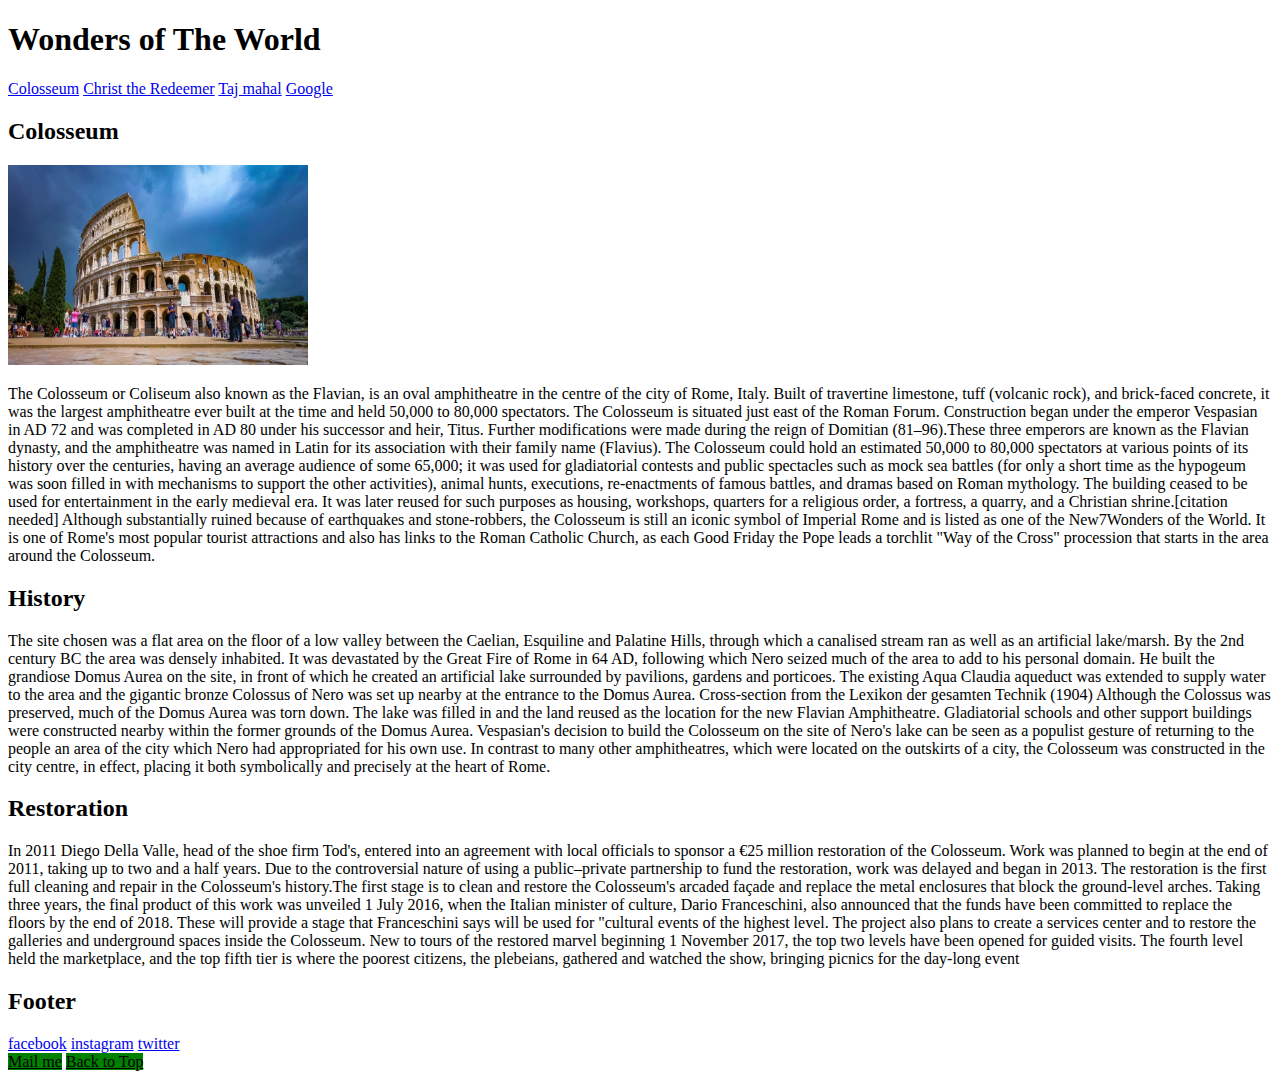
<file: block-BHaaak/index.html>
<!DOCTYPE html>
<html lang="en">
  <head>
    <meta charset="UTF-8"/>
    <title> Wonders</title>
    <link rel="stylesheet" href="assets/stylesheet/style.css"/>
  </head>
  <body>
        <header>
            <h1>Wonders of The World</h1>
            <nav>
            <a href="index.html">Colosseum</a>
            <a href="rio.html">Christ the Redeemer</a>
            <a href="taj.html">Taj mahal</a>
            <a href="https://www.google.co.in/" target="_blank">Google</a>
            
            </nav>
        </header>
        <main>
          <section id="top">
            <article>
            <h2> Colosseum </h2>
            <img src="assets/image/colosum.jpg" alt="loading error" width="300px" height="200px">
            <p> The Colosseum or Coliseum  also known as the Flavian, is an oval amphitheatre in the centre of the city of Rome, Italy. Built of travertine limestone, tuff (volcanic rock), and brick-faced concrete,
                  it was the largest amphitheatre ever built at the time and held 50,000 to 80,000 spectators. The Colosseum is situated just east of the Roman Forum. Construction began under the emperor 
                  Vespasian in AD 72 and was completed in AD 80 under his successor and heir, Titus. Further modifications were made during the reign of Domitian (81–96).These three emperors are known as 
                  the Flavian dynasty, and the amphitheatre was named in Latin for its association with their family name (Flavius).

                The Colosseum could hold an estimated 50,000 to 80,000 spectators at various points of its history over the centuries, having an average audience of some 65,000; it was used for gladiatorial 
                contests and public spectacles such as mock sea battles (for only a short time as the hypogeum was soon filled in with mechanisms to support the other activities), animal hunts, executions, 
                re-enactments of famous battles, and dramas based on Roman mythology. The building ceased to be used for entertainment in the early medieval era. It was later reused for such purposes as 
                housing, workshops, quarters for a religious order, a fortress, a quarry, and a Christian shrine.[citation needed]
                
                Although substantially ruined because of earthquakes and stone-robbers, the Colosseum is still an iconic symbol of Imperial Rome and is listed as one of the New7Wonders of the World.
                It is one of Rome's most popular tourist attractions and also has links to the Roman Catholic Church, as each Good Friday the Pope leads a torchlit "Way of the Cross" procession 
                that starts in the area around the Colosseum.</p>
            </article>
            <article>
            <h2>History</h2>
            <p> The site chosen was a flat area on the floor of a low valley between the Caelian, Esquiline and Palatine Hills, through which a canalised stream ran as well as an artificial 
                    lake/marsh. By the 2nd century BC the area was densely inhabited. It was devastated by the Great Fire of Rome in 64 AD, following which Nero seized much of the area to 
                    add to his personal domain. He built the grandiose Domus Aurea on the site, in front of which he created an artificial lake surrounded by pavilions, gardens and porticoes. 
                    The existing Aqua Claudia aqueduct was extended to supply water to the area and the gigantic bronze Colossus of Nero was set up nearby at the entrance to the Domus Aurea.
                    Cross-section from the Lexikon der gesamten Technik (1904)
                    Although the Colossus was preserved, much of the Domus Aurea was torn down. The lake was filled in and the land reused as the location for the new Flavian Amphitheatre. 
                    Gladiatorial schools and other support buildings were constructed nearby within the former grounds of the Domus Aurea. Vespasian's decision to build 
                    the Colosseum on the site of Nero's lake can be seen as a populist gesture of returning to the people an area of the city which Nero had 
                    appropriated for his own use. In contrast to many other amphitheatres, which were located on the outskirts of a city, 
                    the Colosseum was constructed in the city centre, in effect, placing it both symbolically and precisely at the heart of Rome.</p>
            </article>
            <article>      
            <h2>Restoration</h2>
            <p>In 2011 Diego Della Valle, head of the shoe firm Tod's, entered into an agreement with local officials to sponsor a €25 million restoration of the Colosseum. 
                    Work was planned to begin at the end of 2011, taking up to two and a half years. Due to the controversial nature of using a public–private partnership to fund the restoration,
                    work was delayed and began in 2013. The restoration is the first full cleaning and repair in the Colosseum's history.The first stage is to clean and restore the 
                    Colosseum's arcaded façade and replace the metal enclosures that block the ground-level arches. Taking three years, the final product of this work was 
                    unveiled 1 July 2016, when the Italian minister of culture, Dario Franceschini, also announced that the funds have been committed to replace the floors by the end of 2018. 
                    These will provide a stage that Franceschini says will be used for "cultural events of the highest level. The project also plans to create a services center and to restore 
                    the galleries and underground spaces inside the Colosseum. New to tours of the restored marvel beginning 1 November 2017, the top two levels have been opened for guided visits. 
                    The fourth level held the marketplace, and the top fifth tier is where the poorest citizens, the plebeians, gathered and watched the show, bringing picnics for the day-long event</p>
            </article>
          </section>
        </main>
        <footer>
             <h2>Footer</h2>
             <nav>
             <a href="https://www.facebook.com/">facebook</a>
             <a href="https://www.instagram.com/">instagram</a>
             <a href="https://twitter.com/">twitter</a><br>
             <a class="foot"href="mailto:kushwaha@gmail.com">Mail me</a>
             <a  class="foot"href="#top"> Back to Top</a>
             </nav>
        </footer>
    </body> 
</html>
</file>
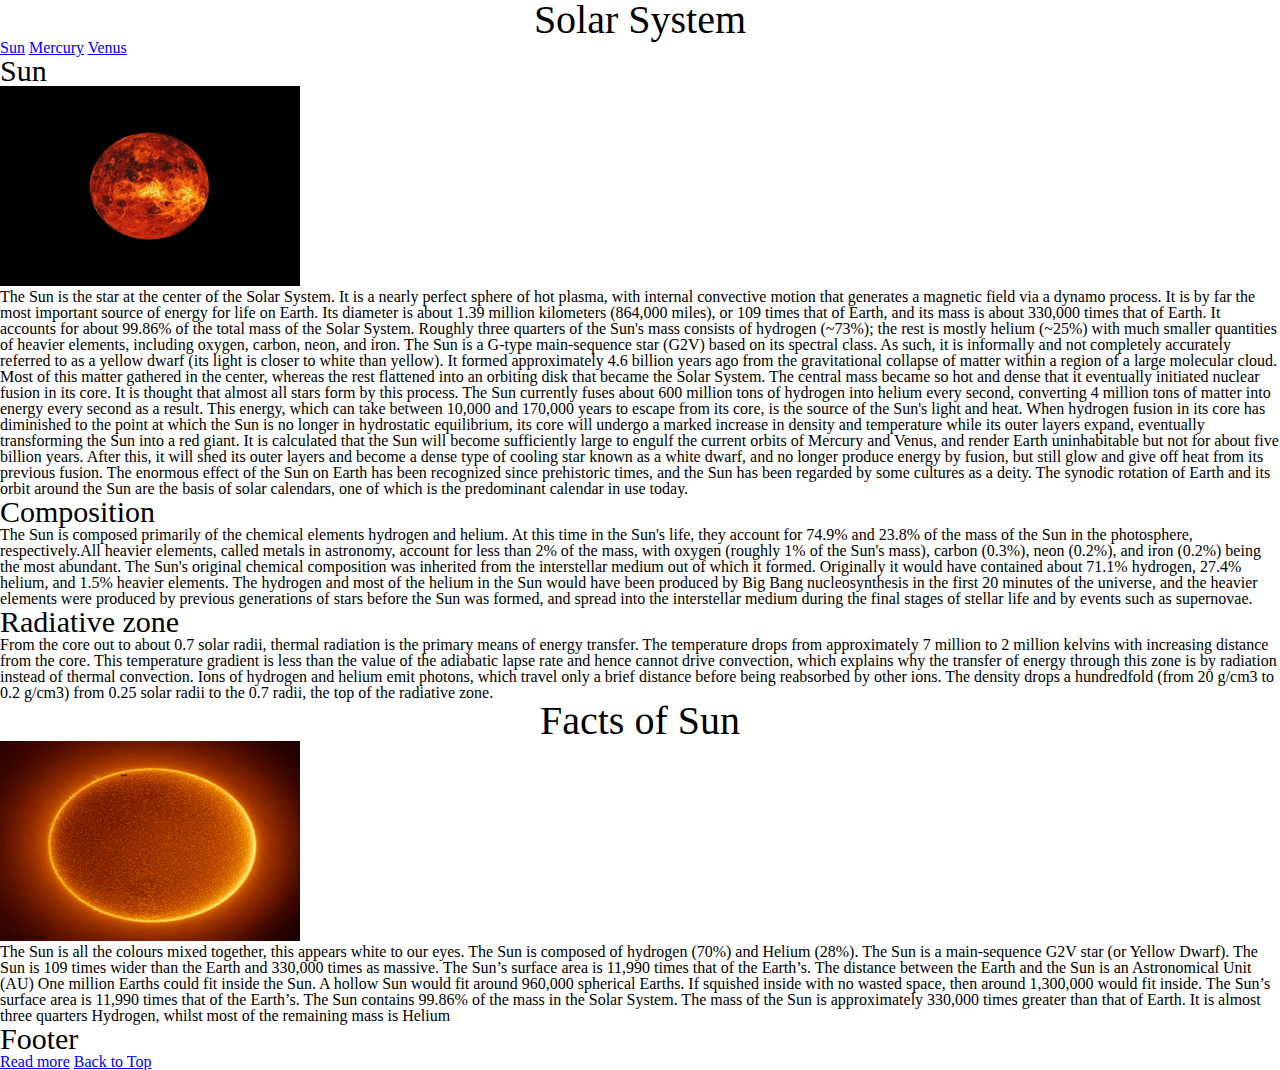
<file: block-BHaaam/index.html>
<!DOCTYPE html>
<html lang="en">
  <head>
    <meta charset="UTF-8"/>
    <title> Assignment 2</title>
    <link rel="stylesheet" href="style.css"/>
  </head>
  <body>
        <header>
            <h1>Solar System</h1>
            <nav>
            <a href="index.html"> Sun</a>
            <a href="mercury.html"> Mercury</a>
            <a href="venus.html"> Venus</a>
            </nav>
        </header>
        <main>
          <section id="top">
            <aticle>
             <h2> Sun </h2>
             <img src="sun.jpg" alt="loading error" width="300px" height="200px">
               <p> The Sun is the star at the center of the Solar System. It is a nearly perfect sphere of hot plasma, with internal convective motion that generates a magnetic field via a dynamo process. 
                   It is by far the most important source of energy for life on Earth. Its diameter is about 1.39 million kilometers (864,000 miles), or 109 times that of Earth, and its mass is about 330,000 times 
                   that of Earth. It accounts for about 99.86% of the total mass of the Solar System. Roughly three quarters of the Sun's mass consists of hydrogen (~73%); the rest is mostly helium (~25%) 
                   with much smaller quantities of heavier elements, including oxygen, carbon, neon, and iron.
                   The Sun is a G-type main-sequence star (G2V) based on its spectral class. As such, it is informally and not completely accurately referred to as a yellow dwarf (its light is closer to white 
                   than yellow). It formed approximately 4.6 billion years ago from the gravitational collapse of matter within a region of a large molecular cloud. Most of this matter gathered in the center, 
                   whereas the rest flattened into an orbiting disk that became the Solar System. The central mass became so hot and dense that it eventually initiated nuclear fusion in its core. It is thought 
                   that almost all stars form by this process.
                   The Sun currently fuses about 600 million tons of hydrogen into helium every second, converting 4 million tons of matter into energy every second as a result. This energy, which can take between 10,000 and 170,000 years 
                   to escape from its core, is the source of the Sun's light and heat. When hydrogen fusion in its core has diminished to the point at which the Sun is no longer in hydrostatic equilibrium, its core will undergo a marked increase in density
                   and temperature while its outer layers expand, eventually transforming the Sun into a red giant. It is calculated that the Sun will become sufficiently large to engulf the current orbits of Mercury and Venus, and render Earth uninhabitable 
                   but not for about five billion years. After this, it will shed its outer layers and become a dense type of cooling star known as a white dwarf, and no longer produce energy by fusion, but still glow and give off heat from its previous fusion.
                   The enormous effect of the Sun on Earth has been recognized since prehistoric times, and the Sun has been regarded by some cultures as a deity. The synodic rotation of Earth and its orbit around the Sun are the basis of solar calendars, 
                   one of which is the predominant calendar in use today.</p>
             <h2>Composition</h2>
               <p> The Sun is composed primarily of the chemical elements hydrogen and helium. At this time in the Sun's life, they account for 74.9% and 23.8% of the mass of the Sun in the photosphere, respectively.All heavier elements, called metals in astronomy, 
                   account for less than 2% of the mass, with oxygen (roughly 1% of the Sun's mass), carbon (0.3%), neon (0.2%), and iron (0.2%) being the most abundant.
                   The Sun's original chemical composition was inherited from the interstellar medium out of which it formed. Originally it would have contained about 71.1% hydrogen, 27.4% helium, and 1.5% heavier elements. The hydrogen and most of the helium in the Sun
                   would have been produced by Big Bang nucleosynthesis in the first 20 minutes of the universe, and the heavier elements were produced by previous generations of stars before the Sun was formed, and spread into the interstellar medium during the final stages 
                   of stellar life and by events such as supernovae.</p>
              
             <h2>Radiative zone</h2>
               <p> From the core out to about 0.7 solar radii, thermal radiation is the primary means of energy transfer. The temperature drops from approximately 7 million to 2 million kelvins with increasing distance from the core. This temperature gradient is less than the 
                   value of the adiabatic lapse rate and hence cannot drive convection, which explains why the transfer of energy through this zone is by radiation instead of thermal convection. Ions of hydrogen and helium emit photons, which travel only a brief distance before 
                   being reabsorbed by other ions. The density drops a hundredfold (from 20 g/cm3 to 0.2 g/cm3) from 0.25 solar radii to the 0.7 radii, the top of the radiative zone.</p>
            </aticle>
          </section>
            
          <section>
            <article>    
             <h1>Facts of Sun</h1>
             <img src="Sun2.jpg" alt="loading error" width="300px" height="200px">
             <p>The Sun is all the colours mixed together, this appears white to our eyes.
                The Sun is composed of hydrogen (70%) and Helium (28%).
                The Sun is a main-sequence G2V star (or Yellow Dwarf).
                The Sun is 109 times wider than the Earth and 330,000 times as massive.
                The Sun’s surface area is 11,990 times that of the Earth’s.
                The distance between the Earth and the Sun is an Astronomical Unit (AU)
                One million Earths could fit inside the Sun.
                A hollow Sun would fit around 960,000 spherical Earths. If squished inside with no wasted space, then around 1,300,000 would fit inside. The Sun’s surface area is 11,990 times that of the Earth’s.
                The Sun contains 99.86% of the mass in the Solar System.
                The mass of the Sun is approximately 330,000 times greater than that of Earth. It is almost three quarters Hydrogen, whilst most of the remaining mass is Helium</p>
            </arcticle>
          </section>
        </main>
        <footer>
             <h2>Footer</h2>
             <a href="https://en.wikipedia.org/wiki/Sun">Read more</a>
             <a  class="foot"href="#top"> Back to Top</a>
        </footer>
 </body> 
</html>
</file>
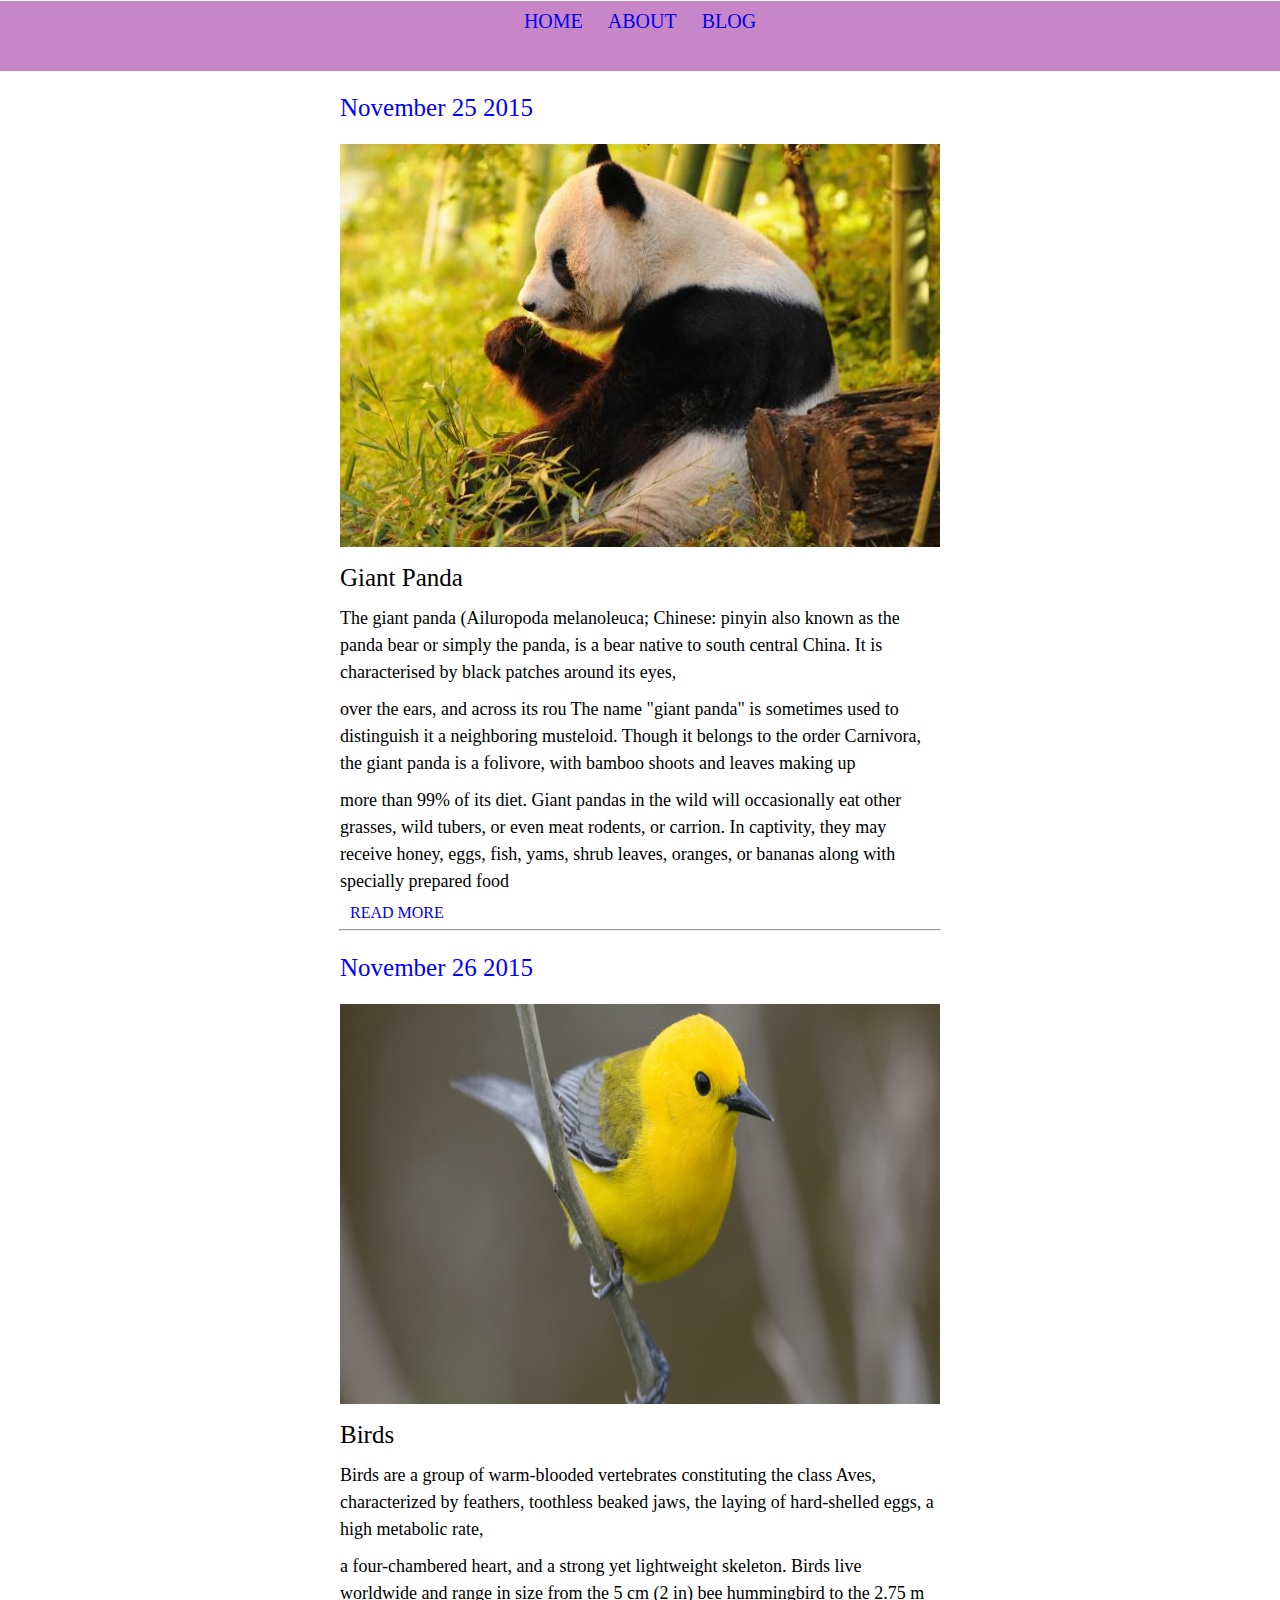
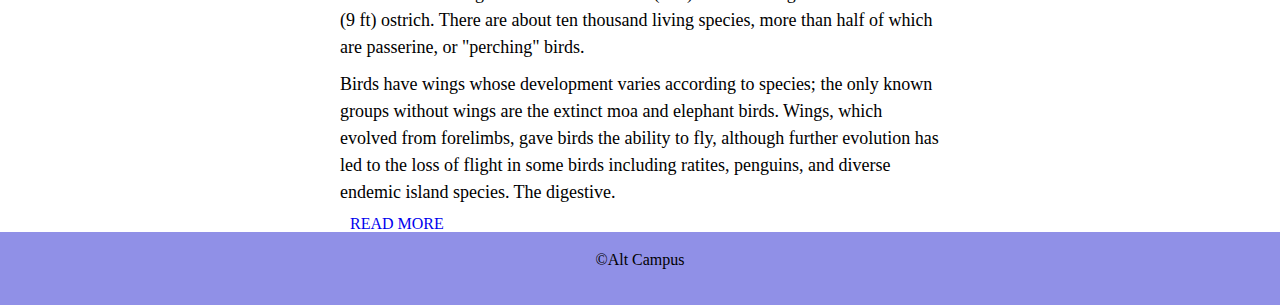
<file: block-BHaaan/index.html>
<!---

### Create a blog page having 2 articles.

#### TODO 🚀:

1. Create a blog page having 2 articles.
2. The sample structure of a page has been shown below.

---

![alt text](https://raw.githubusercontent.com/suraj122/AC-STYLE-images/master/html-css/ex3.png)

---

- Using a CSS reset is necessary.

- Use appropriate semantic tags and keep the nesting and indentation clean.

-->

<!DOCTYPE html>
<html lang="en">
  <head>
    <meta charset="UTF-8"/>
    <title> </title>
    <link rel="stylesheet" href="style.css"/>
  </head>
  <body>
      <header class="head">
          <nav>
            <a href="#"> HOME</a>
            <a href="#"> ABOUT</a>
            <a href="#"> BLOG</a>
          </nav>
      </header>
      <main>
        <section class="title">
          <article>
            <div class="sec">   
              <time datetime="25-11-2015"> November 25 2015</time>
            </div>
            <img src="panda.jpg" alt="loading error" >
                
              <h2>Giant Panda</h2>
              <p>The giant panda (Ailuropoda melanoleuca; Chinese: pinyin
                 also known as the panda bear or simply the panda, is a bear
                 native to south central China. It is characterised by black 
                 patches around its eyes,</p>

              <p>over the ears, and across its rou
                 The name "giant panda" is sometimes used to distinguish it
                 a neighboring musteloid. Though it belongs to the order 
                 Carnivora, the giant panda is a folivore, with bamboo shoots and 
                 leaves making up</p>

              <p>more than 99% of its diet. Giant pandas in the wild will 
                 occasionally eat other grasses, wild tubers, or even meat
                 rodents, or carrion. In captivity, they may receive       
                 honey, eggs, fish, yams, shrub leaves, oranges, or bananas
                 along with specially prepared food</p>       
          
              <a href="https://en.wikipedia.org/wiki/Giant_panda" class="read">READ MORE</a>
          </article>   
        </section>
        <hr> 
          
        <section class="title">
          <article>  
            <div class="sec">
              <time datetime="25-11-2015"> November 26 2015</time>
            </div>    
            <img src="bird1.png" alt="loading error" width="400" height="400" >
              <h2>Birds</h2>
              
              <p>Birds are a group of warm-blooded vertebrates constituting the class
                 Aves, characterized by feathers, toothless beaked jaws, the laying of
                 hard-shelled eggs, a high metabolic rate,</p>


              <p> a four-chambered heart, and a
                  strong yet lightweight skeleton. Birds live worldwide and range in size
                  from the 5 cm (2 in) bee hummingbird to the 2.75 m (9 ft) ostrich.
                  There are about ten thousand living species, more than half of which are
                  passerine, or "perching" birds.</p>

               <p>Birds have wings whose development varies
                  according to species; the only known groups without wings are the extinct
                  moa and elephant birds. Wings, which evolved from forelimbs, gave birds the
                  ability to fly, although further evolution has led to the loss of flight in some birds
                  including ratites, penguins, and diverse endemic island species. The digestive.</p>
              
                <a href="https://en.wikipedia.org/wiki/Bird" class="read">READ MORE</a>
          </article>
        </section>
      </main>
       
        <footer class="foot"> 
          <small>&copy;Alt Campus</small>
        </footer>
          
  </body> 
</html>
</file>
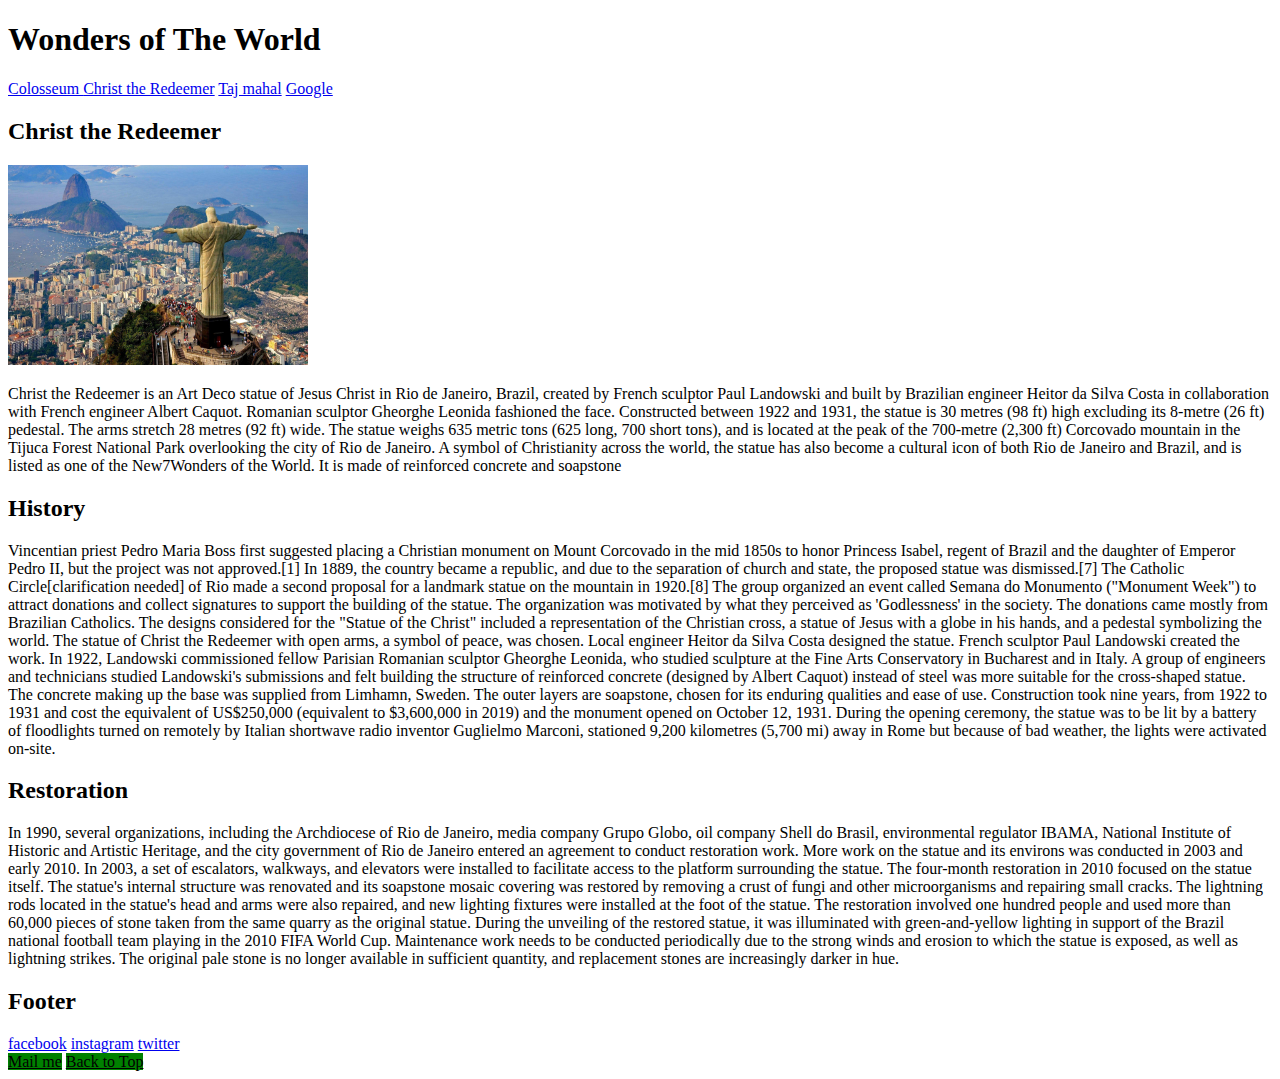
<file: block-BHaaak/rio.html>
<!DOCTYPE html>
<html lang="en">
  <head>
    <meta charset="UTF-8"/>
    <title> </title>
    <link rel="stylesheet" href="assets/stylesheet/style.css"/>
  </head>
  <body>
        <header>
            <h1>Wonders of The World</h1>
            <a href="index.html"> Colosseum  </a>
            <a href="rio.html"> Christ the Redeemer</a>
            <a href="taj.html"> Taj mahal</a>
            <a href="https://www.google.co.in/" target="_blank">Google</a>
            
        </header>
        <section id="top">
            <article>
             <h2> Christ the Redeemer </h2>
          
             <img src="assets/image/rio.jpg" alt="loading error" width="300px" height="200px">
             <p> Christ the Redeemer is an Art Deco statue of Jesus Christ in Rio de Janeiro, Brazil, created by French sculptor Paul Landowski and built by Brazilian engineer Heitor da Silva Costa 
                 in collaboration with French engineer Albert Caquot. Romanian sculptor Gheorghe Leonida fashioned the face. Constructed between 1922 and 1931, the statue is 30 metres (98 ft) high 
                 excluding its 8-metre (26 ft) pedestal. The arms stretch 28 metres (92 ft) wide.

                 The statue weighs 635 metric tons (625 long, 700 short tons), and is located at the peak of the 700-metre (2,300 ft) Corcovado mountain in the Tijuca Forest National Park overlooking 
                 the city of Rio de Janeiro. A symbol of Christianity across the world, the statue has also become a cultural icon of both Rio de Janeiro and Brazil, and is listed as one of the 
                 New7Wonders of the World. It is made of reinforced concrete and soapstone</p>
          </article>
          <article>
             <h2>History</h2>
             <p> Vincentian priest Pedro Maria Boss first suggested placing a Christian monument on Mount Corcovado in the mid 1850s to honor Princess Isabel, regent of Brazil and the daughter of 
                 Emperor Pedro II, but the project was not approved.[1] In 1889, the country became a republic, and due to the separation of church and state, the proposed statue was dismissed.[7]
                 The Catholic Circle[clarification needed] of Rio made a second proposal for a landmark statue on the mountain in 1920.[8] The group organized an event called Semana do 
                 Monumento ("Monument Week") to attract donations and collect signatures to support the building of the statue. The organization was motivated by what they perceived as 'Godlessness' 
                 in the society. The donations came mostly from Brazilian Catholics. The designs considered for the "Statue of the Christ" included a representation of the Christian cross, a statue of 
                 Jesus with a globe in his hands, and a pedestal symbolizing the world. The statue of Christ the Redeemer with open arms, a symbol of peace, was chosen.
                 Local engineer Heitor da Silva Costa designed the statue. French sculptor Paul Landowski created the work.
                 In 1922, Landowski commissioned fellow Parisian Romanian sculptor Gheorghe Leonida, who studied sculpture at the Fine Arts Conservatory in Bucharest and in Italy.
                 A group of engineers and technicians studied Landowski's submissions and felt building the structure of reinforced concrete (designed by Albert Caquot) instead of steel was more suitable 
                 for the cross-shaped statue. The concrete making up the base was supplied from Limhamn, Sweden. The outer layers are soapstone, chosen for its enduring qualities and ease of use. 
                 Construction took nine years, from 1922 to 1931 and cost the equivalent of US$250,000 (equivalent to $3,600,000 in 2019) and the monument opened on October 12, 1931. During the opening 
                 ceremony, the statue was to be lit by a battery of floodlights turned on remotely by Italian shortwave radio inventor Guglielmo Marconi, stationed 9,200 kilometres (5,700 mi) away in 
                 Rome but because of bad weather, the lights were activated on-site.</p>
          </article>
          <article>
             <h2>Restoration</h2>
             <p> In 1990, several organizations, including the Archdiocese of Rio de Janeiro, media company Grupo Globo, oil company Shell do Brasil, environmental regulator IBAMA, National 
                    Institute of Historic and Artistic Heritage, and the city government of Rio de Janeiro entered an agreement to conduct restoration work.

                    More work on the statue and its environs was conducted in 2003 and early 2010. In 2003, a set of escalators, walkways, and elevators were installed to facilitate 
                    access to the platform surrounding the statue. The four-month restoration in 2010 focused on the statue itself. The statue's internal structure was renovated and its
                    soapstone mosaic covering was restored by removing a crust of fungi and other microorganisms and repairing small cracks. The lightning rods located in the statue's 
                    head and arms were also repaired, and new lighting fixtures were installed at the foot of the statue.
                    
                    The restoration involved one hundred people and used more than 60,000 pieces of stone taken from the same quarry as the original statue. During the unveiling 
                    of the restored statue, it was illuminated with green-and-yellow lighting in support of the Brazil national football team playing in the 2010 FIFA World Cup.
                    
                    Maintenance work needs to be conducted periodically due to the strong winds and erosion to which the statue is exposed, as well as lightning strikes. 
                    The original pale stone is no longer available in sufficient quantity, and replacement stones are increasingly darker in hue.</p>
           </article>        
             </p>
        </section>
        <footer>
             <h2>Footer</h2>
             <nav>
             <a href="https://www.facebook.com/">facebook</a>
             <a href="https://www.instagram.com/">instagram</a>
             <a href="https://twitter.com/">twitter</a><br>
             <a class="foot"href="mailto:kushwaha@gmail.com">Mail me</a>
             <a  class="foot"href="#top"> Back to Top</a>
             </nav>
        </footer>
    </body> 
</html>
</file>
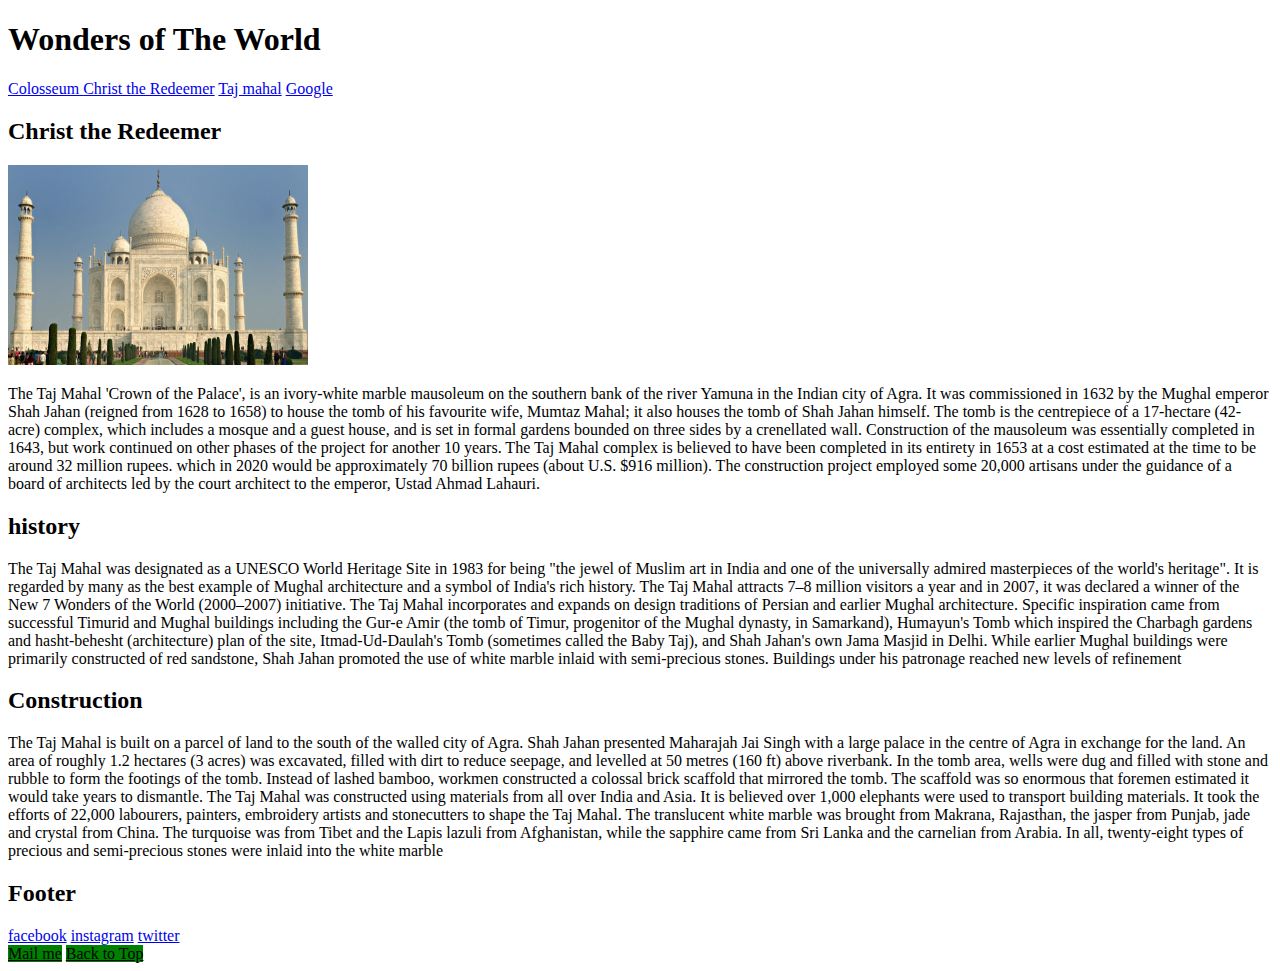
<file: block-BHaaak/taj.html>
<!DOCTYPE html>
<html lang="en">
  <head>
    <meta charset="UTF-8"/>
    <title> Wonders</title>
    <link rel="stylesheet" href="assets/stylesheet/style.css"/>
    </head>
    <body>
        <header>
            <nav>
            <h1>Wonders of The World</h1>
            <a href="index.html"> Colosseum  </a>
            <a href="rio.html"> Christ the Redeemer</a>
            <a href="taj.html"> Taj mahal</a>
            <a href="https://www.google.co.in/" target="_blank">Google</a>
            </nav>
        </header>
        <section id="top">
            <h2> Christ the Redeemer </h2>
            <img src="assets/image/taj.jpg" alt="loading error" width="300px" height="200px">
                <p>The Taj Mahal 'Crown of the Palace', is an ivory-white marble mausoleum on the southern bank of the river Yamuna in the Indian city of Agra. 
                   It was commissioned in 1632 by the Mughal emperor Shah Jahan (reigned from 1628 to 1658) to house the tomb of his favourite wife, Mumtaz Mahal; 
                   it also houses the tomb of Shah Jahan himself. The tomb is the centrepiece of a 17-hectare (42-acre) complex, which includes a mosque and a guest house, 
                   and is set in formal gardens bounded on three sides by a crenellated wall.

                   Construction of the mausoleum was essentially completed in 1643, but work continued on other phases of the project for another 10 years. 
                   The Taj Mahal complex is believed to have been completed in its entirety in 1653 at a cost estimated at the time to be around 32 million rupees. 
                   which in 2020 would be approximately 70 billion rupees (about U.S. $916 million). The construction project employed some 20,000 
                   artisans under the guidance of a board of architects led by the court architect to the emperor, Ustad Ahmad Lahauri.</p>
               
            <h2>history</h2>
                   <p>The Taj Mahal was designated as a UNESCO World Heritage Site in 1983 for being "the jewel of Muslim art in India and one of the universally admired masterpieces of the world's heritage".
                   It is regarded by many as the best example of Mughal architecture and a symbol of India's rich history. The Taj Mahal attracts 7–8 million visitors a year and in 2007, 
                   it was declared a winner of the New 7 Wonders of the World (2000–2007) initiative.
                   The Taj Mahal incorporates and expands on design traditions of Persian and earlier Mughal architecture. Specific inspiration came from successful 
                   Timurid and Mughal buildings including the Gur-e Amir (the tomb of Timur, progenitor of the Mughal dynasty, in Samarkand), Humayun's Tomb which inspired the Charbagh gardens and hasht-behesht (architecture) 
                   plan of the site, Itmad-Ud-Daulah's Tomb (sometimes called the Baby Taj), and Shah Jahan's own Jama Masjid in Delhi. While earlier Mughal buildings were primarily constructed of red sandstone, 
                   Shah Jahan promoted the use of white marble inlaid with semi-precious stones. Buildings under his patronage reached new levels of refinement</p>
            <h2> Construction</h2>
                   <p>The Taj Mahal is built on a parcel of land to the south of the walled city of Agra. Shah Jahan presented Maharajah Jai Singh with a large palace in the centre of Agra in exchange for the land. 
                   An area of roughly 1.2 hectares (3 acres) was excavated, filled with dirt to reduce seepage, and levelled at 50 metres (160 ft) above riverbank. In the tomb area, wells were dug and filled 
                   with stone and rubble to form the footings of the tomb. Instead of lashed bamboo, workmen constructed a colossal brick scaffold that mirrored the tomb. The scaffold was so enormous that foremen 
                   estimated it would take years to dismantle.
                   The Taj Mahal was constructed using materials from all over India and Asia. It is believed over 1,000 elephants were used to transport building materials. It took the efforts of 22,000 labourers, painters, 
                   embroidery artists and stonecutters to shape the Taj Mahal. The translucent white marble was brought from Makrana, Rajasthan, the jasper from Punjab, jade and crystal from China. The turquoise was from
                   Tibet and the Lapis lazuli from Afghanistan, while the sapphire came from Sri Lanka and the carnelian from Arabia. In all, twenty-eight types of precious and semi-precious stones were inlaid into the white marble</p>
        </section>
        <footer>
            <h2>Footer</h2>
            <nav>
            <a href="https://www.facebook.com/">facebook</a>
            <a href="https://www.instagram.com/">instagram</a>
            <a href="https://twitter.com/">twitter</a><br>
            <a class="foot"href="mailto:kushwaha@gmail.com?subject=Documents%20&body=Lost%20Document">Mail me</a>
            <a  class="foot"href="#top"> Back to Top</a>
             </nav>
        </footer>
    </body> 
</html>
</file>
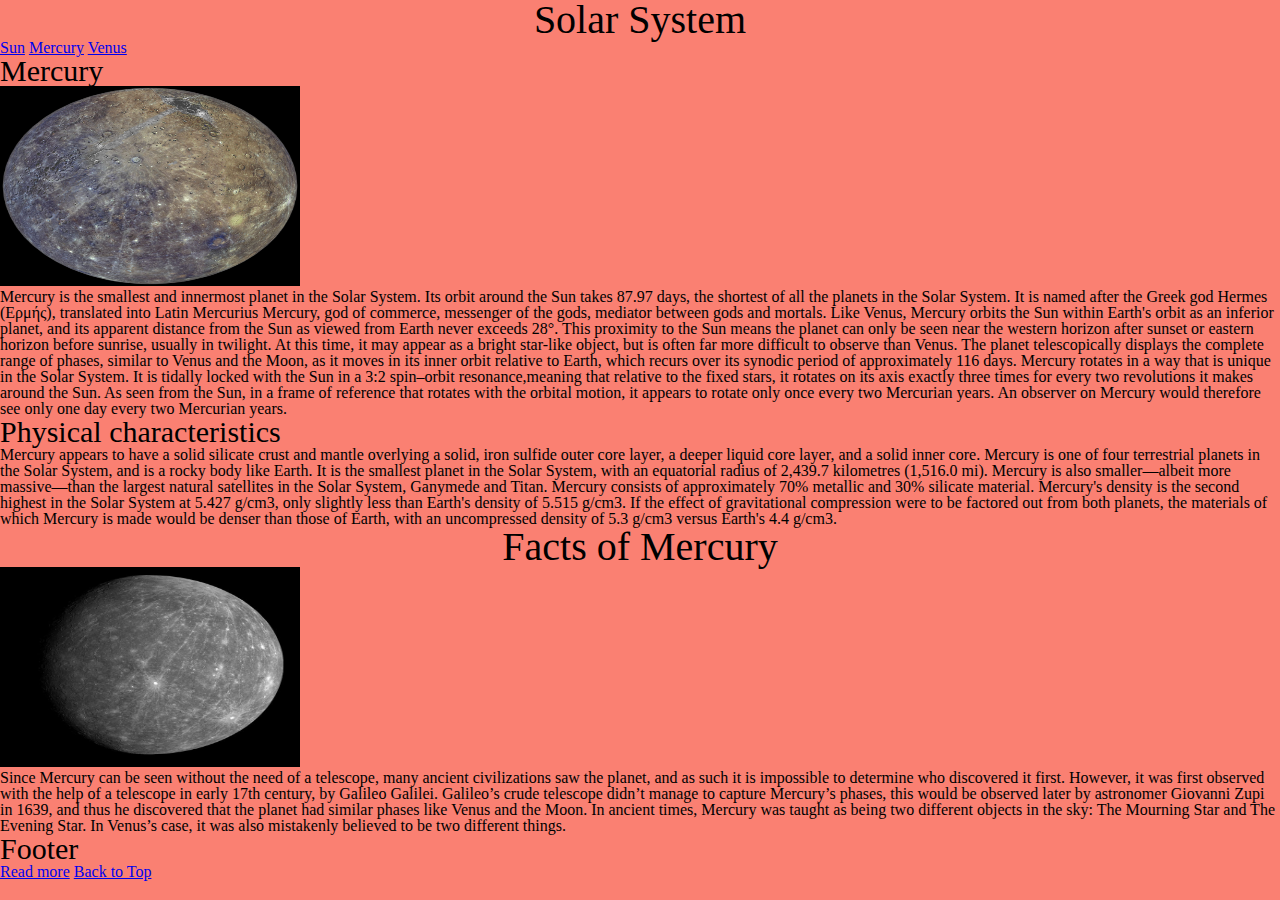
<file: block-BHaaam/mercury.html>
<!DOCTYPE html>
<html lang="en">
  <head>
    <meta charset="UTF-8"/>
    <title> </title>
    <link rel="stylesheet" href="style.css"/>
  </head>
  <body class="mercury">
        <header>
            <h1>Solar System</h1>
            <a href="index.html"> Sun</a>
            <a href="mercury.html"> Mercury</a>
            <a href="venus.html"> Venus</a>
            
        </header>
        <section id="top">
            <article>
             <h2> Mercury </h2>
             <img src="mercury.jpg" alt="loading error" width="300px" height="200px">
               <p> Mercury is the smallest and innermost planet in the Solar System. Its orbit around the Sun takes 87.97 days, the shortest of all the planets in the Solar System. 
                   It is named after the Greek god Hermes (Ερμής), translated into Latin Mercurius Mercury, god of commerce, messenger of the gods, mediator between gods and mortals.
                   Like Venus, Mercury orbits the Sun within Earth's orbit as an inferior planet, and its apparent distance from the Sun as viewed from Earth never exceeds 28°. 
                   This proximity to the Sun means the planet can only be seen near the western horizon after sunset or eastern horizon before sunrise, usually in twilight. At this time, 
                   it may appear as a bright star-like object, but is often far more difficult to observe than Venus. The planet telescopically displays the complete range of phases, 
                   similar to Venus and the Moon, as it moves in its inner orbit relative to Earth, which recurs over its synodic period of approximately 116 days.
                   Mercury rotates in a way that is unique in the Solar System. It is tidally locked with the Sun in a 3:2 spin–orbit resonance,meaning that relative to the fixed stars, 
                   it rotates on its axis exactly three times for every two revolutions it makes around the Sun. As seen from the Sun, in a frame of reference that rotates with the orbital motion, 
                   it appears to rotate only once every two Mercurian years. An observer on Mercury would therefore see only one day every two Mercurian years.</p>
             <h2> Physical characteristics</h2>
               <p> Mercury appears to have a solid silicate crust and mantle overlying a solid, iron sulfide outer core layer, a deeper liquid core layer, and a solid inner core.
                   Mercury is one of four terrestrial planets in the Solar System, and is a rocky body like Earth. It is the smallest planet in the Solar System, with an equatorial radius of 2,439.7 kilometres 
                  (1,516.0 mi). Mercury is also smaller—albeit more massive—than the largest natural satellites in the Solar System, Ganymede and Titan. Mercury consists of approximately 70% metallic and 30% 
                   silicate material. Mercury's density is the second highest in the Solar System at 5.427 g/cm3, only slightly less than Earth's density of 5.515 g/cm3. If the effect of gravitational compression 
                   were to be factored out from both planets, the materials of which Mercury is made would be denser than those of Earth, with an uncompressed density of 5.3 g/cm3 versus Earth's 4.4 g/cm3.</p>
            </article>
             
        </section>
        <section>
           <arcticle>
            
              <h1> Facts of Mercury</h1>
              <img src="mercury2.jpg" alt="loading error" width="300px" height="200px">
                <p> Since Mercury can be seen without the need of a telescope, many ancient civilizations saw the planet, and as such it is impossible to determine who discovered it first. However, 
                    it was first observed with the help of a telescope in early 17th century, by Galileo Galilei.
                    Galileo’s crude telescope didn’t manage to capture Mercury’s phases, this would be observed later by astronomer Giovanni Zupi in 1639, and thus he discovered that the planet had similar phases like Venus and the Moon.
                    In ancient times, Mercury was taught as being two different objects in the sky: The Mourning Star and The Evening Star. In Venus’s case, it was also mistakenly believed to be two different things.</p>
          </arcticle>
          <footer>
             <h2>Footer</h2>
             <a href="https://en.wikipedia.org/wiki/Mercury_(planet)">Read more</a>
             <a  class="foot"href="#top"> Back to Top</a>
         </footer>
   </body> 
</html>
</file>
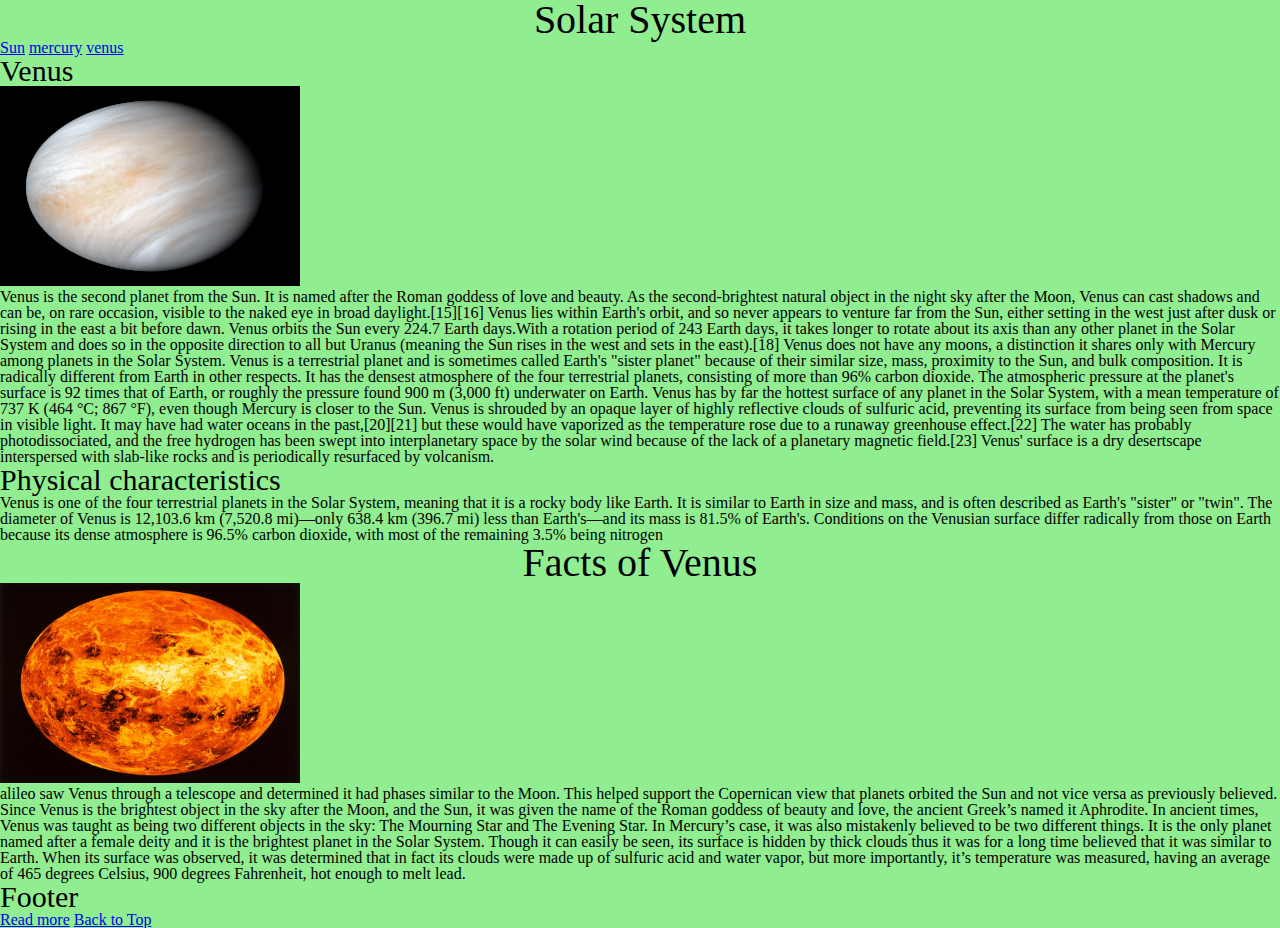
<file: block-BHaaam/venus.html>
<!DOCTYPE html>
<html lang="en">
  <head>
    <meta charset="UTF-8"/>
    <title> </title>
    <link rel="stylesheet" href="style.css"/>
  </head>
  <body class="venus">
        <header>
            <h1>Solar System</h1>
            <a href="index.html"> Sun</a>
            <a href="mercury.html"> mercury</a>
            <a href="venus.html"> venus</a>
            
        </header>
        <section id="top">
            <article>
             <h2> Venus </h2>
             <img src="venus2.jpg" alt="loading error" width="300px" height="200px">
             
             
               <p> Venus is the second planet from the Sun. It is named after the Roman goddess of love and beauty. As the second-brightest natural object in the night
                   sky after the Moon, Venus can cast shadows and can be, on rare occasion, visible to the naked eye in broad daylight.[15][16] Venus lies within Earth's 
                   orbit, and so never appears to venture far from the Sun, either setting in the west just after dusk or rising in the east a bit before dawn. Venus orbits 
                   the Sun every 224.7 Earth days.With a rotation period of 243 Earth days, it takes longer to rotate about its axis than any other planet in the Solar
                   System and does so in the opposite direction to all but Uranus (meaning the Sun rises in the west and sets in the east).[18] Venus does not have any moons, a 
                   distinction it shares only with Mercury among planets in the Solar System.
                   Venus is a terrestrial planet and is sometimes called Earth's "sister planet" because of their similar size, mass, proximity to the Sun, and bulk composition. 
                   It is radically different from Earth in other respects. It has the densest atmosphere of the four terrestrial planets, consisting of more than 96% carbon dioxide. 
                   The atmospheric pressure at the planet's surface is 92 times that of Earth, or roughly the pressure found 900 m (3,000 ft) underwater on Earth. Venus has by far the hottest
                   surface of any planet in the Solar System, with a mean temperature of 737 K (464 °C; 867 °F), even though Mercury is closer to the Sun. Venus is shrouded by an opaque layer of 
                   highly reflective clouds of sulfuric acid, preventing its surface from being seen from space in visible light. It may have had water oceans in the past,[20][21] but these would have 
                   vaporized as the temperature rose due to a runaway greenhouse effect.[22] The water has probably photodissociated, and the free hydrogen has been swept into interplanetary space by the
                   solar wind because of the lack of a planetary magnetic field.[23] Venus' surface is a dry desertscape interspersed with slab-like rocks and is periodically resurfaced by volcanism.</p>
              
              <h2> Physical characteristics</h2>
               <p>  Venus is one of the four terrestrial planets in the Solar System, meaning that it is a rocky body like Earth. It is similar to Earth in size and mass, and is often described as Earth's "sister" or "twin".
                    The diameter of Venus is 12,103.6 km (7,520.8 mi)—only 638.4 km (396.7 mi) less than Earth's—and its mass is 81.5% of Earth's. Conditions on the Venusian surface differ radically from those on Earth because 
                    its dense atmosphere is 96.5% carbon dioxide, with most of the remaining 3.5% being nitrogen</p>
             </article>
        </section>
        <section>
            <arcticle>
            
              <h1>Facts of Venus</h1>
              <img src="venus1.jpg" alt="loading error" width="300px" height="200px">
                <p> alileo saw Venus through a telescope and determined it had phases similar to the Moon. This helped support the Copernican view that planets orbited the Sun and not vice versa as previously believed.
                    Since Venus is the brightest object in the sky after the Moon, and the Sun, it was given the name of the Roman goddess of beauty and love, the ancient Greek’s named it Aphrodite.
                    In ancient times, Venus was taught as being two different objects in the sky: The Mourning Star and The Evening Star. In Mercury’s case, it was also mistakenly believed to be two different things.
                    It is the only planet named after a female deity and it is the brightest planet in the Solar System.
                    Though it can easily be seen, its surface is hidden by thick clouds thus it was for a long time believed that it was similar to Earth.
                    When its surface was observed, it was determined that in fact its clouds were made up of sulfuric acid and water vapor, but more importantly, it’s temperature was measured,
                    having an average of 465 degrees Celsius, 900 degrees Fahrenheit, hot enough to melt lead.</p>
            </arcticle>
            <footer>
             <h2>Footer</h2>
             <a href="https://en.wikipedia.org/wiki/Venus">Read more</a>
             <a  class="foot"href="#top"> Back to Top</a>
            </footer>
  </body> 
</html>
</file>
<file: block-BHaaak/assets/stylesheet/style.css>
.foot{
    background-color: green;
    color: black;
}
</file>
<file: block-BHaaam/style.css>
/* http://meyerweb.com/eric/tools/css/reset/ 
   v2.0 | 20110126
   License: none (public domain)
*/

html, body, div, span, applet, object, iframe,
h1, h2, h3, h4, h5, h6, p, blockquote, pre,
a, abbr, acronym, address, big, cite, code,
del, dfn, em, img, ins, kbd, q, s, samp,
small, strike, strong, sub, sup, tt, var,
b, u, i, center,
dl, dt, dd, ol, ul, li,
fieldset, form, label, legend,
table, caption, tbody, tfoot, thead, tr, th, td,
article, aside, canvas, details, embed, 
figure, figcaption, footer, header, hgroup, 
menu, nav, output, ruby, section, summary,
time, mark, audio, video {
	margin: 0;
	padding: 0;
	border: 0;
	font-size: 100%;
	font: inherit;
	vertical-align: baseline;
}
/* HTML5 display-role reset for older browsers */
article, aside, details, figcaption, figure, 
footer, header, hgroup, menu, nav, section {
	display: block;
}
body {
	line-height: 1;
}
ol, ul {
	list-style: none;
}
blockquote, q {
	quotes: none;
}
blockquote:before, blockquote:after,
q:before, q:after {
	content: '';
	content: none;
}
table {
	border-collapse: collapse;
	border-spacing: 0;
}



h1{
    font-size: 40px;
    font-style: inherit;
    text-align: center;
}
h2{
    font-size: 30px;
    font-style: inherit;
    
}
 
}
body{
    background-color:lightsteelblue;
    
}
.mercury{
    background-color: salmon;
}
.venus{
    background-color: lightgreen;
}
</file>
<file: block-BHaaan/style.css>
/* http://meyerweb.com/eric/tools/css/reset/ 
   v2.0 | 20110126
   License: none (public domain)
*/

html, body, div, span, applet, object, iframe,
h1, h2, h3, h4, h5, h6, p, blockquote, pre,
a, abbr, acronym, address, big, cite, code,
del, dfn, em, img, ins, kbd, q, s, samp,
small, strike, strong, sub, sup, tt, var,
b, u, i, center,
dl, dt, dd, ol, ul, li,
fieldset, form, label, legend,
table, caption, tbody, tfoot, thead, tr, th, td,
article, aside, canvas, details, embed, 
figure, figcaption, footer, header, hgroup, 
menu, nav, output, ruby, section, summary,
time, mark, audio, video {
	margin: 0;
	padding: 0;
	border: 0;
	font-size: 100%;
	font: inherit;
	vertical-align: baseline;
}
/* HTML5 display-role reset for older browsers */
article, aside, details, figcaption, figure, 
footer, header, hgroup, menu, nav, section {
	display: block;
}
body {
	line-height: 1;
}
ol, ul {
	list-style: none;
}
blockquote, q {
	quotes: none;
}
blockquote:before, blockquote:after,
q:before, q:after {
	content: '';
	content: none;
}
table {
	border-collapse: collapse;
	border-spacing: 0;
}
/*Custom Style*/





.head{
    text-align: center;
	background-color: #C786C7;
	font-size:20px;
	height: 50px;
	padding: 10px;
	margin-top: 1px;
	 
}

a{
	text-decoration: none;
	margin-top: 10px;
	margin: 10px;
	
}
.page{
	width: 600px;
	margin: 0 auto;

}
.title{
	width: 600px;
	margin: 0 auto;
}
.sec{
	color: blue;
	margin: 24px 0;
	font-size: 25px;
	
}
img{
	width: 100%;
}
h2{
	font-size: 25px;
	color: black;
	margin: 15px 0;
}
p{
	font-size: 18px;
	margin-bottom: 10px;
	line-height: 1.5;
}
hr{
	width: 600px;
}
.foot{
	background-color: #9090E7;
	padding: 20px;
	height: 33px;
	text-align: center;

}
</file>
